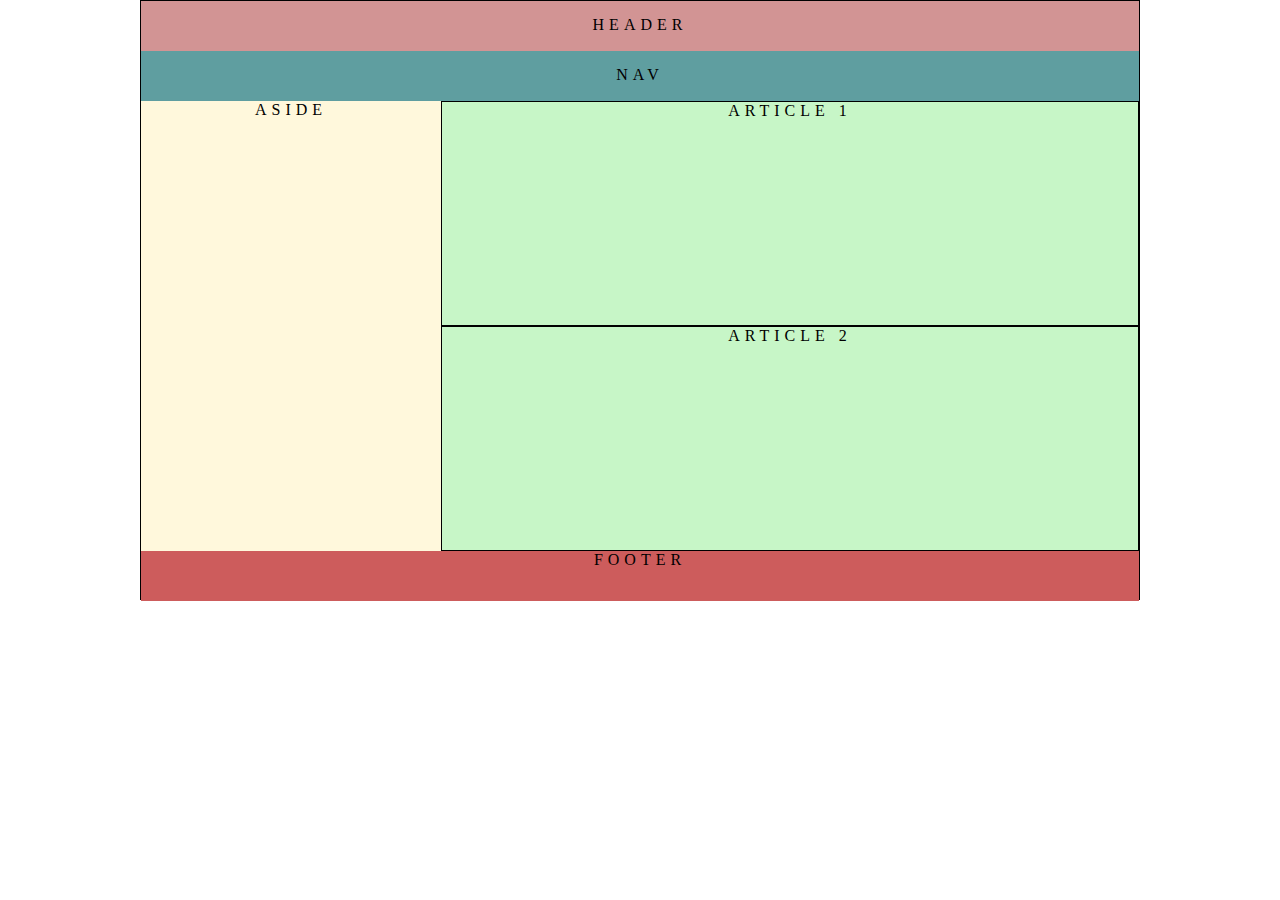
<file: index.html>
<!DOCTYPE html>
<html lang="en">
<head>
    <meta charset="UTF-8">
    <meta http-equiv="X-UA-Compatible" content="IE=edge">
    <meta name="viewport" content="width=device-width, initial-scale=1.0">
    <title>Document</title>
    <link rel="stylesheet" href="style.css">
</head>
<body>
    <div class="wrap">
        <header>HEADER</header>
        <nav>NAV</nav>
        <aside>ASIDE</aside>
        <article>ARTICLE 1</article>
        <article>ARTICLE 2</article>
        <footer>FOOTER</footer>
        
    </div>
    
</body>
</html>
</file>
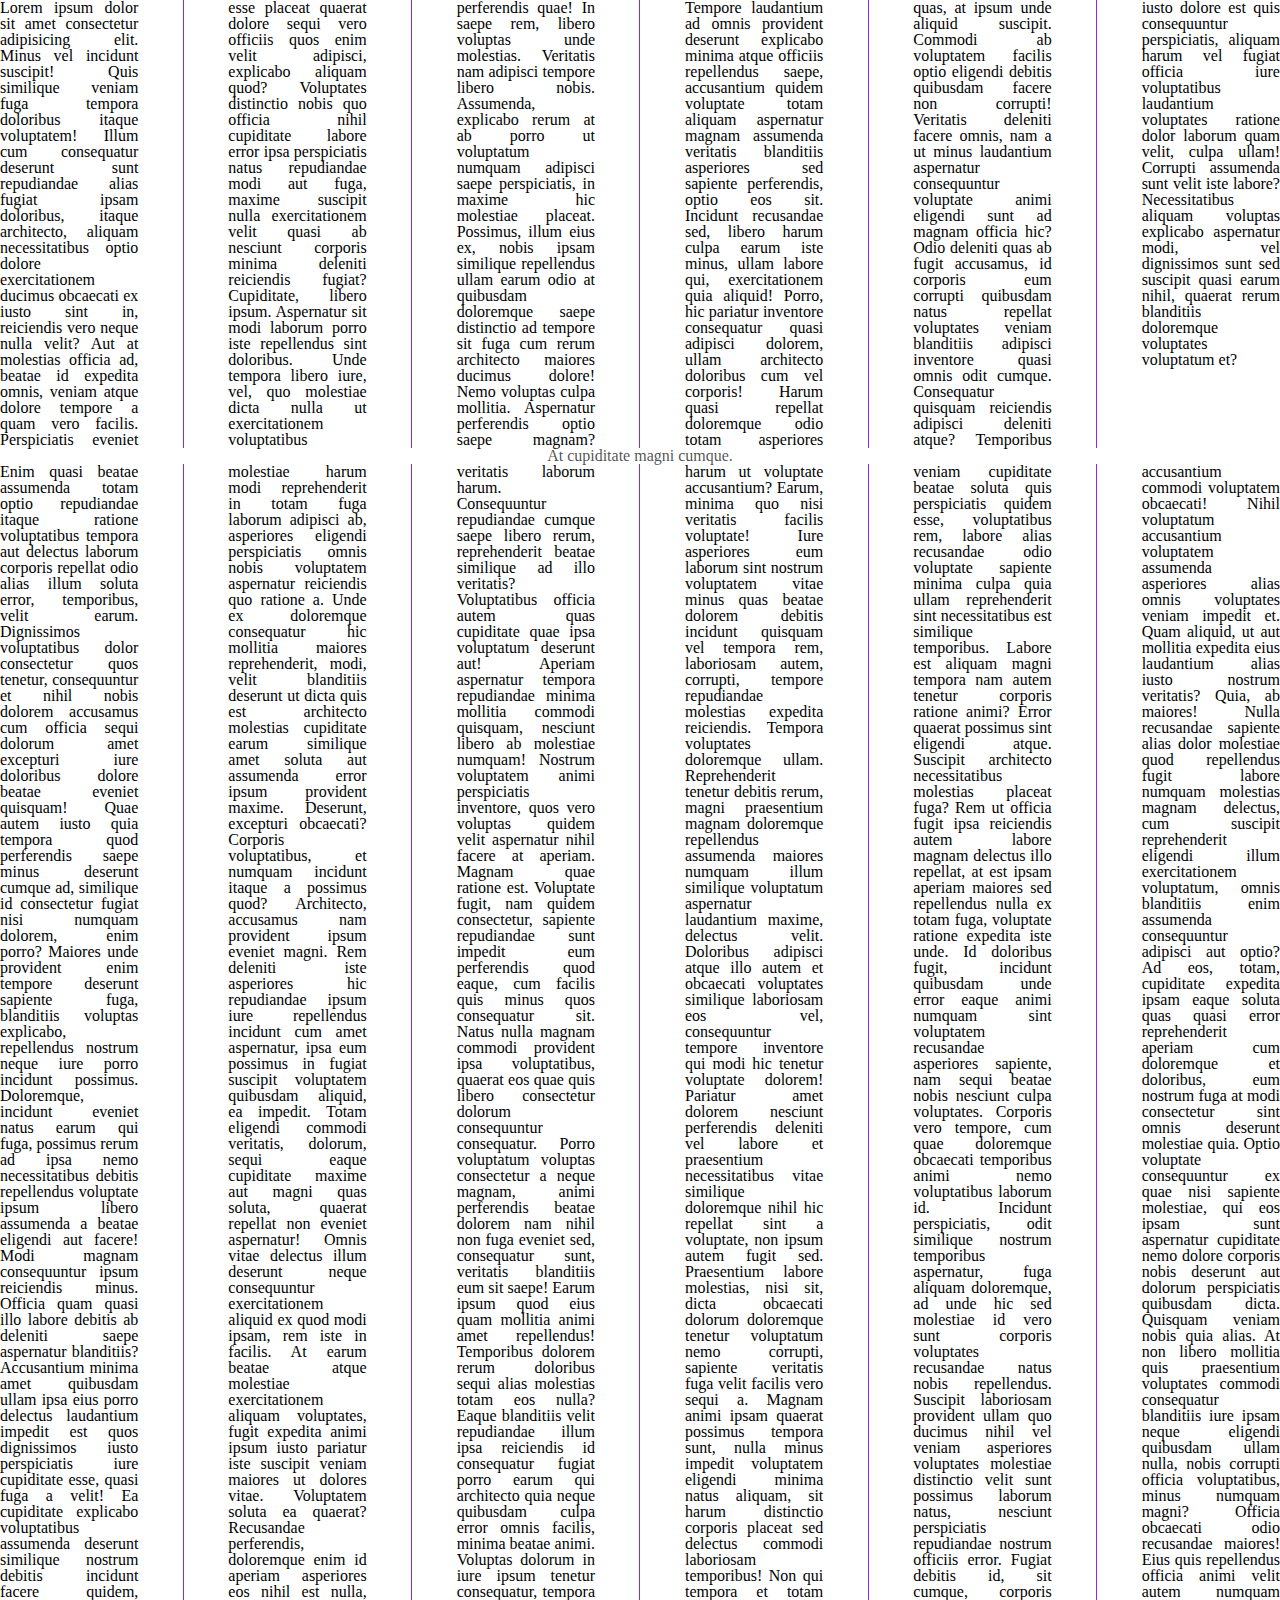
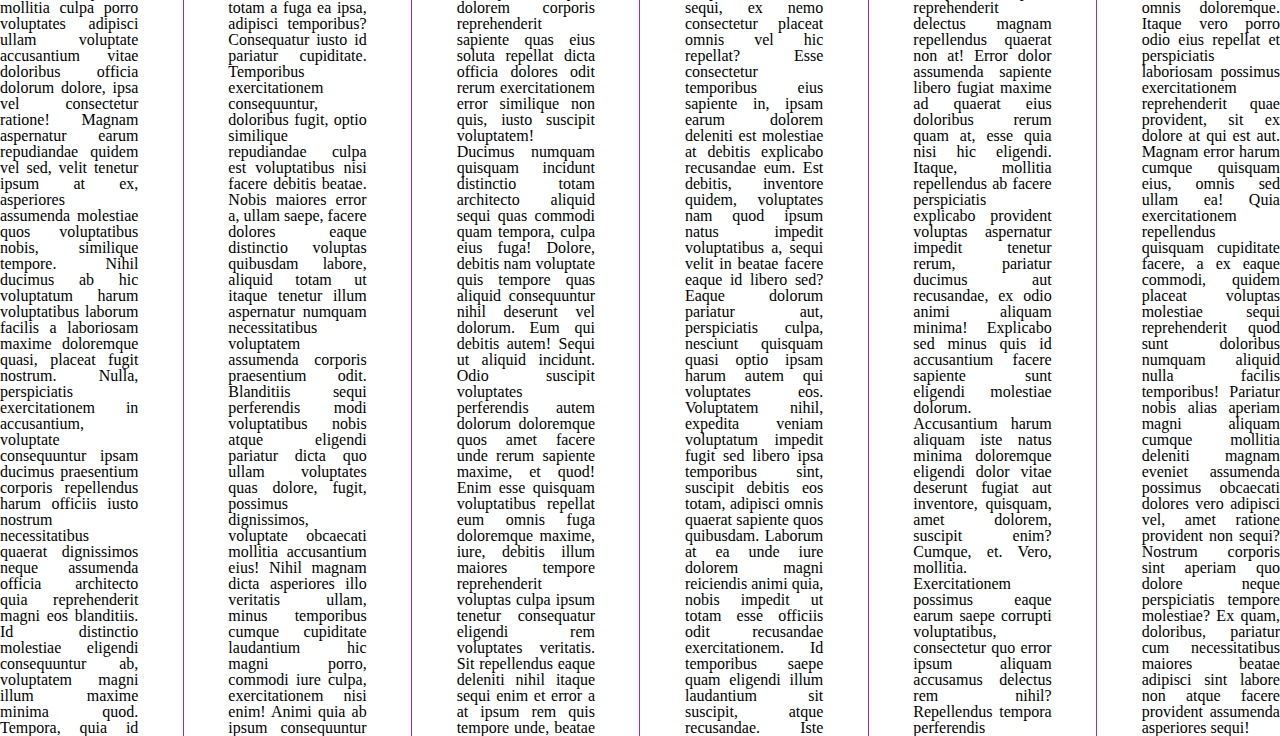
<file: index2.html>
<!DOCTYPE html>
<html lang="en">
<head>
    <meta charset="UTF-8">
    <meta http-equiv="X-UA-Compatible" content="IE=edge">
    <meta name="viewport" content="width=device-width, initial-scale=1.0">
    <title>Document</title>
    <link rel="stylesheet" href="main.css">
    
</head>
<body>
    <div class="container">
        Lorem ipsum dolor sit amet consectetur adipisicing elit. Minus vel incidunt suscipit! Quis similique veniam fuga tempora doloribus itaque voluptatem! Illum cum consequatur deserunt sunt repudiandae alias fugiat ipsam doloribus, itaque architecto, aliquam necessitatibus optio dolore exercitationem ducimus obcaecati ex iusto sint in, reiciendis vero neque nulla velit? Aut at molestias officia ad, beatae id expedita omnis, veniam atque dolore tempore a quam vero facilis. Perspiciatis eveniet esse placeat quaerat dolore sequi vero officiis quos enim velit adipisci, explicabo aliquam quod? Voluptates distinctio nobis quo officia nihil cupiditate labore error ipsa perspiciatis natus repudiandae modi aut fuga, maxime suscipit nulla exercitationem velit quasi ab nesciunt corporis minima deleniti reiciendis fugiat? Cupiditate, libero ipsum. Aspernatur sit modi laborum porro iste repellendus sint doloribus. Unde tempora libero iure, vel, quo molestiae dicta nulla ut exercitationem voluptatibus perferendis quae! In saepe rem, libero voluptas unde molestias. Veritatis nam adipisci tempore libero nobis. Assumenda, explicabo rerum at ab porro ut voluptatum numquam adipisci saepe perspiciatis, in maxime hic molestiae placeat. Possimus, illum eius ex, nobis ipsam similique repellendus ullam earum odio at quibusdam doloremque saepe distinctio ad tempore sit fuga cum rerum architecto maiores ducimus dolore! Nemo voluptas culpa mollitia. Aspernatur perferendis optio saepe magnam? Tempore laudantium ad omnis provident deserunt explicabo minima atque officiis repellendus saepe, accusantium quidem voluptate totam aliquam aspernatur magnam assumenda veritatis blanditiis asperiores sed sapiente perferendis, optio eos sit. Incidunt recusandae sed, libero harum culpa earum iste minus, ullam labore qui, exercitationem quia aliquid! Porro, hic pariatur inventore consequatur quasi adipisci dolorem, ullam architecto doloribus cum vel corporis! Harum quasi repellat doloremque odio totam asperiores quas, at ipsum unde aliquid suscipit. Commodi ab voluptatem facilis optio eligendi debitis quibusdam facere non corrupti! Veritatis deleniti facere omnis, nam a ut minus laudantium aspernatur consequuntur voluptate animi eligendi sunt ad magnam officia hic? Odio deleniti quas ab fugit accusamus, id corporis eum corrupti quibusdam natus repellat voluptates veniam blanditiis adipisci inventore quasi omnis odit cumque. Consequatur quisquam reiciendis adipisci deleniti atque? Temporibus iusto dolore est quis consequuntur perspiciatis, aliquam harum vel fugiat officia iure voluptatibus laudantium voluptates ratione dolor laborum quam velit, culpa ullam! Corrupti assumenda sunt velit iste labore? Necessitatibus aliquam voluptas explicabo aspernatur modi, vel dignissimos sunt sed suscipit quasi earum nihil, quaerat rerum blanditiis doloremque voluptates voluptatum et? <h1>At cupiditate magni cumque.</h1> Enim quasi beatae assumenda totam optio repudiandae itaque ratione voluptatibus tempora aut delectus laborum corporis repellat odio alias illum soluta error, temporibus, velit earum. Dignissimos voluptatibus dolor consectetur quos tenetur, consequuntur et nihil nobis dolorem accusamus cum officia sequi dolorum amet excepturi iure doloribus dolore beatae eveniet quisquam! Quae autem iusto quia tempora quod perferendis saepe minus deserunt cumque ad, similique id consectetur fugiat nisi numquam dolorem, enim porro? Maiores unde provident enim tempore deserunt sapiente fuga, blanditiis voluptas explicabo, repellendus nostrum neque iure porro incidunt possimus. Doloremque, incidunt eveniet natus earum qui fuga, possimus rerum ad ipsa nemo necessitatibus debitis repellendus voluptate ipsum libero assumenda a beatae eligendi aut facere! Modi magnam consequuntur ipsum reiciendis minus. Officia quam quasi illo labore debitis ab deleniti saepe aspernatur blanditiis? Accusantium minima amet quibusdam ullam ipsa eius porro delectus laudantium impedit est quos dignissimos iusto perspiciatis iure cupiditate esse, quasi fuga a velit! Ea cupiditate explicabo voluptatibus assumenda deserunt similique nostrum debitis incidunt facere quidem, mollitia culpa porro voluptates adipisci ullam voluptate accusantium vitae doloribus officia dolorum dolore, ipsa vel consectetur ratione! Magnam aspernatur earum repudiandae quidem vel sed, velit tenetur ipsum at ex, asperiores assumenda molestiae quos voluptatibus nobis, similique tempore. Nihil ducimus ab hic voluptatum harum voluptatibus laborum facilis a laboriosam maxime doloremque quasi, placeat fugit nostrum. Nulla, perspiciatis exercitationem in accusantium, voluptate consequuntur ipsam ducimus praesentium corporis repellendus harum officiis iusto nostrum necessitatibus quaerat dignissimos neque assumenda officia architecto quia reprehenderit magni eos blanditiis. Id distinctio molestiae eligendi consequuntur ab, voluptatem magni illum maxime minima quod. Tempora, quia id molestiae harum modi reprehenderit in totam fuga laborum adipisci ab, asperiores eligendi perspiciatis omnis nobis voluptatem aspernatur reiciendis quo ratione a. Unde ex doloremque consequatur hic mollitia maiores reprehenderit, modi, velit blanditiis deserunt ut dicta quis est architecto molestias cupiditate earum similique amet soluta aut assumenda error ipsum provident maxime. Deserunt, excepturi obcaecati? Corporis voluptatibus, et numquam incidunt itaque a possimus quod? Architecto, accusamus nam provident ipsum eveniet magni. Rem deleniti iste asperiores hic repudiandae ipsum iure repellendus incidunt cum amet aspernatur, ipsa eum possimus in fugiat suscipit voluptatem quibusdam aliquid, ea impedit. Totam eligendi commodi veritatis, dolorum, sequi eaque cupiditate maxime aut magni quas soluta, quaerat repellat non eveniet aspernatur! Omnis vitae delectus illum deserunt neque consequuntur exercitationem aliquid ex quod modi ipsam, rem iste in facilis. At earum beatae atque molestiae exercitationem aliquam voluptates, fugit expedita animi ipsum iusto pariatur iste suscipit veniam maiores ut dolores vitae. Voluptatem soluta ea quaerat? Recusandae perferendis, doloremque enim id aperiam asperiores eos nihil est nulla, totam a fuga ea ipsa, adipisci temporibus? Consequatur iusto id pariatur cupiditate. Temporibus exercitationem consequuntur, doloribus fugit, optio similique repudiandae culpa est voluptatibus nisi facere debitis beatae. Nobis maiores error a, ullam saepe, facere dolores eaque distinctio voluptas quibusdam labore, aliquid totam ut itaque tenetur illum aspernatur numquam necessitatibus voluptatem assumenda corporis praesentium odit. Blanditiis sequi perferendis modi voluptatibus nobis atque eligendi pariatur dicta quo ullam voluptates quas dolore, fugit, possimus dignissimos, voluptate obcaecati mollitia accusantium eius! Nihil magnam dicta asperiores illo veritatis ullam, minus temporibus cumque cupiditate laudantium hic magni porro, commodi iure culpa, exercitationem nisi enim! Animi quia ab ipsum consequuntur veritatis laborum harum. Consequuntur repudiandae cumque saepe libero rerum, reprehenderit beatae similique ad illo veritatis? Voluptatibus officia autem quas cupiditate quae ipsa voluptatum deserunt aut! Aperiam aspernatur tempora repudiandae minima mollitia commodi quisquam, nesciunt libero ab molestiae numquam! Nostrum voluptatem animi perspiciatis inventore, quos vero voluptas quidem velit aspernatur nihil facere at aperiam. Magnam quae ratione est. Voluptate fugit, nam quidem consectetur, sapiente repudiandae sunt impedit eum perferendis quod eaque, cum facilis quis minus quos consequatur sit. Natus nulla magnam commodi provident ipsa voluptatibus, quaerat eos quae quis libero consectetur dolorum consequuntur consequatur. Porro voluptatum voluptas consectetur a neque magnam, animi perferendis beatae dolorem nam nihil non fuga eveniet sed, consequatur sunt, veritatis blanditiis eum sit saepe! Earum ipsum quod eius quam mollitia animi amet repellendus! Temporibus dolorem rerum doloribus sequi alias molestias totam eos nulla? Eaque blanditiis velit repudiandae illum ipsa reiciendis id consequatur fugiat porro earum qui architecto quia neque quibusdam culpa error omnis facilis, minima beatae animi. Voluptas dolorum in iure ipsum tenetur consequatur, tempora dolorem corporis reprehenderit sapiente quas eius soluta repellat dicta officia dolores odit rerum exercitationem error similique non quis, iusto suscipit voluptatem! Ducimus numquam quisquam incidunt distinctio totam architecto aliquid sequi quas commodi quam tempora, culpa eius fuga! Dolore, debitis nam voluptate quis tempore quas aliquid consequuntur nihil deserunt vel dolorum. Eum qui debitis autem! Sequi ut aliquid incidunt. Odio suscipit voluptates perferendis autem dolorum doloremque quos amet facere unde rerum sapiente maxime, et quod! Enim esse quisquam voluptatibus repellat eum omnis fuga doloremque maxime, iure, debitis illum maiores tempore reprehenderit voluptas culpa ipsum tenetur consequatur eligendi rem voluptates veritatis. Sit repellendus eaque deleniti nihil itaque sequi enim et error a at ipsum rem quis tempore unde, beatae harum ut voluptate accusantium? Earum, minima quo nisi veritatis facilis voluptate! Iure asperiores eum laborum sint nostrum voluptatem vitae minus quas beatae dolorem debitis incidunt quisquam vel tempora rem, laboriosam autem, corrupti, tempore repudiandae molestias expedita reiciendis. Tempora voluptates doloremque ullam. Reprehenderit tenetur debitis rerum, magni praesentium magnam doloremque repellendus assumenda maiores numquam illum similique voluptatum aspernatur laudantium maxime, delectus velit. Doloribus adipisci atque illo autem et obcaecati voluptates similique laboriosam eos vel, consequuntur tempore inventore qui modi hic tenetur voluptate dolorem! Pariatur amet dolorem nesciunt perferendis deleniti vel labore et praesentium necessitatibus vitae similique doloremque nihil hic repellat sint a voluptate, non ipsum autem fugit sed. Praesentium labore molestias, nisi sit, dicta obcaecati dolorum doloremque tenetur voluptatum nemo corrupti, sapiente veritatis fuga velit facilis vero sequi a. Magnam animi ipsam quaerat possimus tempora sunt, nulla minus impedit voluptatem eligendi minima natus aliquam, sit harum distinctio corporis placeat sed delectus commodi laboriosam temporibus! Non qui tempora et totam sequi, ex nemo consectetur placeat omnis vel hic repellat? Esse consectetur temporibus eius sapiente in, ipsam earum dolorem deleniti est molestiae at debitis explicabo recusandae eum. Est debitis, inventore quidem, voluptates nam quod ipsum natus impedit voluptatibus a, sequi velit in beatae facere eaque id libero sed? Eaque dolorum pariatur aut, perspiciatis culpa, nesciunt quisquam quasi optio ipsam harum autem qui voluptates eos. Voluptatem nihil, expedita veniam voluptatum impedit fugit sed libero ipsa temporibus sint, suscipit debitis eos totam, adipisci omnis quaerat sapiente quos quibusdam. Laborum at ea unde iure dolorem magni reiciendis animi quia, nobis impedit ut totam esse officiis odit recusandae exercitationem. Id temporibus saepe quam eligendi illum laudantium sit suscipit, atque recusandae. Iste veniam cupiditate beatae soluta quis perspiciatis quidem esse, voluptatibus rem, labore alias recusandae odio voluptate sapiente minima culpa quia ullam reprehenderit sint necessitatibus est similique temporibus. Labore est aliquam magni tempora nam autem tenetur corporis ratione animi? Error quaerat possimus sint eligendi atque. Suscipit architecto necessitatibus molestias placeat fuga? Rem ut officia fugit ipsa reiciendis autem labore magnam delectus illo repellat, at est ipsam aperiam maiores sed repellendus nulla ex totam fuga, voluptate ratione expedita iste unde. Id doloribus fugit, incidunt quibusdam unde error eaque animi numquam sint voluptatem recusandae asperiores sapiente, nam sequi beatae nobis nesciunt culpa voluptates. Corporis vero tempore, cum quae doloremque obcaecati temporibus animi nemo voluptatibus laborum id. Incidunt perspiciatis, odit similique nostrum temporibus aspernatur, fuga aliquam doloremque, ad unde hic sed molestiae id vero sunt corporis voluptates recusandae natus nobis repellendus. Suscipit laboriosam provident ullam quo ducimus nihil vel veniam asperiores voluptates molestiae distinctio velit sunt possimus laborum natus, nesciunt perspiciatis repudiandae nostrum officiis error. Fugiat debitis id, sit cumque, corporis reprehenderit delectus magnam repellendus quaerat non at! Error dolor assumenda sapiente libero fugiat maxime ad quaerat eius doloribus rerum quam at, esse quia nisi hic eligendi. Itaque, mollitia repellendus ab facere perspiciatis explicabo provident voluptas aspernatur impedit tenetur rerum, pariatur ducimus aut recusandae, ex odio animi aliquam minima! Explicabo sed minus quis id accusantium facere sapiente sunt eligendi molestiae dolorum. Accusantium harum aliquam iste natus minima doloremque eligendi dolor vitae deserunt fugiat aut inventore, quisquam, amet dolorem, suscipit enim? Cumque, et. Vero, mollitia. Exercitationem possimus eaque earum saepe corrupti voluptatibus, consectetur quo error ipsum aliquam accusamus delectus rem nihil? Repellendus tempora perferendis accusantium commodi voluptatem obcaecati! Nihil voluptatum accusantium voluptatem assumenda asperiores alias omnis voluptates veniam impedit et. Quam aliquid, ut aut mollitia expedita eius laudantium alias iusto nostrum veritatis? Quia, ab maiores! Nulla recusandae sapiente alias dolor molestiae quod repellendus fugit labore numquam molestias magnam delectus, cum suscipit reprehenderit eligendi illum exercitationem voluptatum, omnis blanditiis enim assumenda consequuntur adipisci aut optio? Ad eos, totam, cupiditate expedita ipsam eaque soluta quas quasi error reprehenderit aperiam cum doloremque et doloribus, eum nostrum fuga at modi consectetur sint omnis deserunt molestiae quia. Optio voluptate consequuntur ex quae nisi sapiente molestiae, qui eos ipsam sunt aspernatur cupiditate nemo dolore corporis nobis deserunt aut dolorum perspiciatis quibusdam dicta. Quisquam veniam nobis quia alias. At non libero mollitia quis praesentium voluptates commodi consequatur blanditiis iure ipsam neque eligendi quibusdam ullam nulla, nobis corrupti officia voluptatibus, minus numquam magni? Officia obcaecati odio recusandae maiores! Eius quis repellendus officia animi velit autem numquam omnis doloremque. Itaque vero porro odio eius repellat et perspiciatis laboriosam possimus exercitationem reprehenderit quae provident, sit ex dolore at qui est aut. Magnam error harum cumque quisquam eius, omnis sed ullam ea! Quia exercitationem repellendus quisquam cupiditate facere, a ex eaque commodi, quidem placeat voluptas molestiae sequi reprehenderit quod sunt doloribus numquam aliquid nulla facilis temporibus! Pariatur nobis alias aperiam magni aliquam cumque mollitia deleniti magnam eveniet assumenda possimus obcaecati dolores vero adipisci vel, amet ratione provident non sequi? Nostrum corporis sint aperiam quo dolore neque perspiciatis tempore molestiae? Ex quam, doloribus, pariatur cum necessitatibus maiores beatae adipisci sint labore non atque facere provident assumenda asperiores sequi!
    </div>
   
</body>
</html>
</file>
<file: style.css>
*{
    margin: 0;
    box-sizing: border-box;
}
.wrap{
    width: 1000px;
    height: 600px;
    border: 1px solid black;
    margin: 0 auto;
    text-align: center;
    letter-spacing: 5px;
}
header{
    height: 50px;
    background-color: rgba(165, 42, 42, 0.5);
    padding-top: 15px;    
}
nav{
    height: 50px;
    background-color: cadetblue;
    padding-top: 15px;
}
aside{
    height: 450px;
    width: 300px;
    background-color: cornsilk;
    float: left;
}
article{
    height: 225px;
    background-color: rgba(144, 238, 144, 0.5);
    float: left;
    border: 1px solid black;
    width: 698px;
}
footer{
    background-color: indianred;
    height: 50px;
    clear: both;
    width: 998px;
}
</file>
<file: main.css>
@import url(./reset.css);
@import url(./style2.css);
</file>
